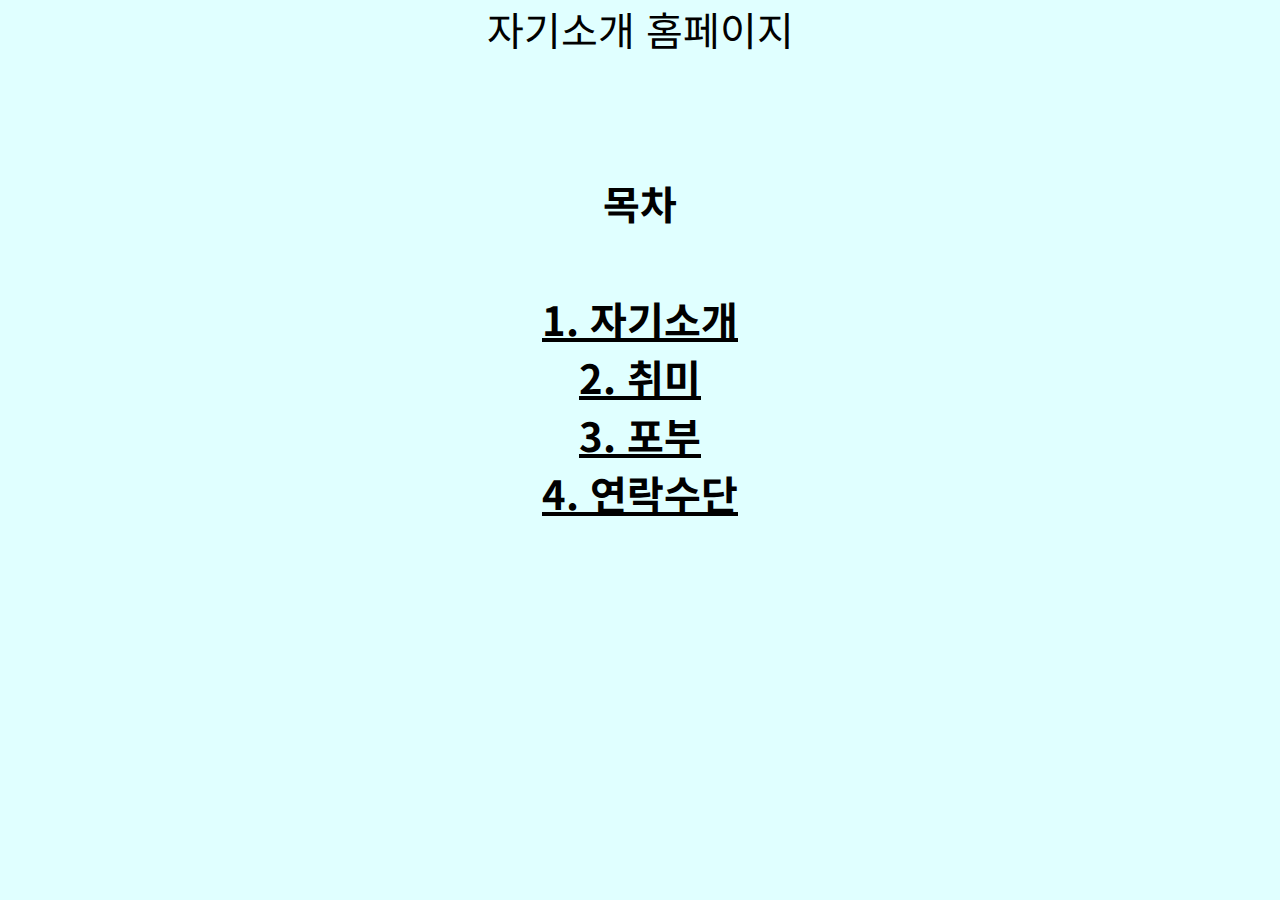
<file: index.html>
<!doctype html>
<html lang="ko">
    <head>
        <title>자기소개 홈페이지</title>
        <link rel="preconnect" href="https://fonts.googleapis.com">
        <link rel="preconnect" href="https://fonts.gstatic.com" crossorigin>
        <link href="https://fonts.googleapis.com/css2?family=Noto+Sans+KR:wght@500&display=swap" rel="stylesheet">
        <link rel="stylesheet" type="text/css" href="style.css">
    자기소개 홈페이지
    </head>
    <body>
        
        <br>
        <br>
        <br>
        <div class="TableOfContents">
            <h1>목차</h1>
            <br>
            <a href="자기소개.html"><h3>1. 자기소개</h3></a>
            <a href="취미.html"><h3>2. 취미</h3></a>
            <a href="포부.html"><h3>3. 포부</h3></a>
            <a href="연락수단.html"><h3>4. 연락수단</h3></a>
        </div>
            
    </body>
</html>
</file>
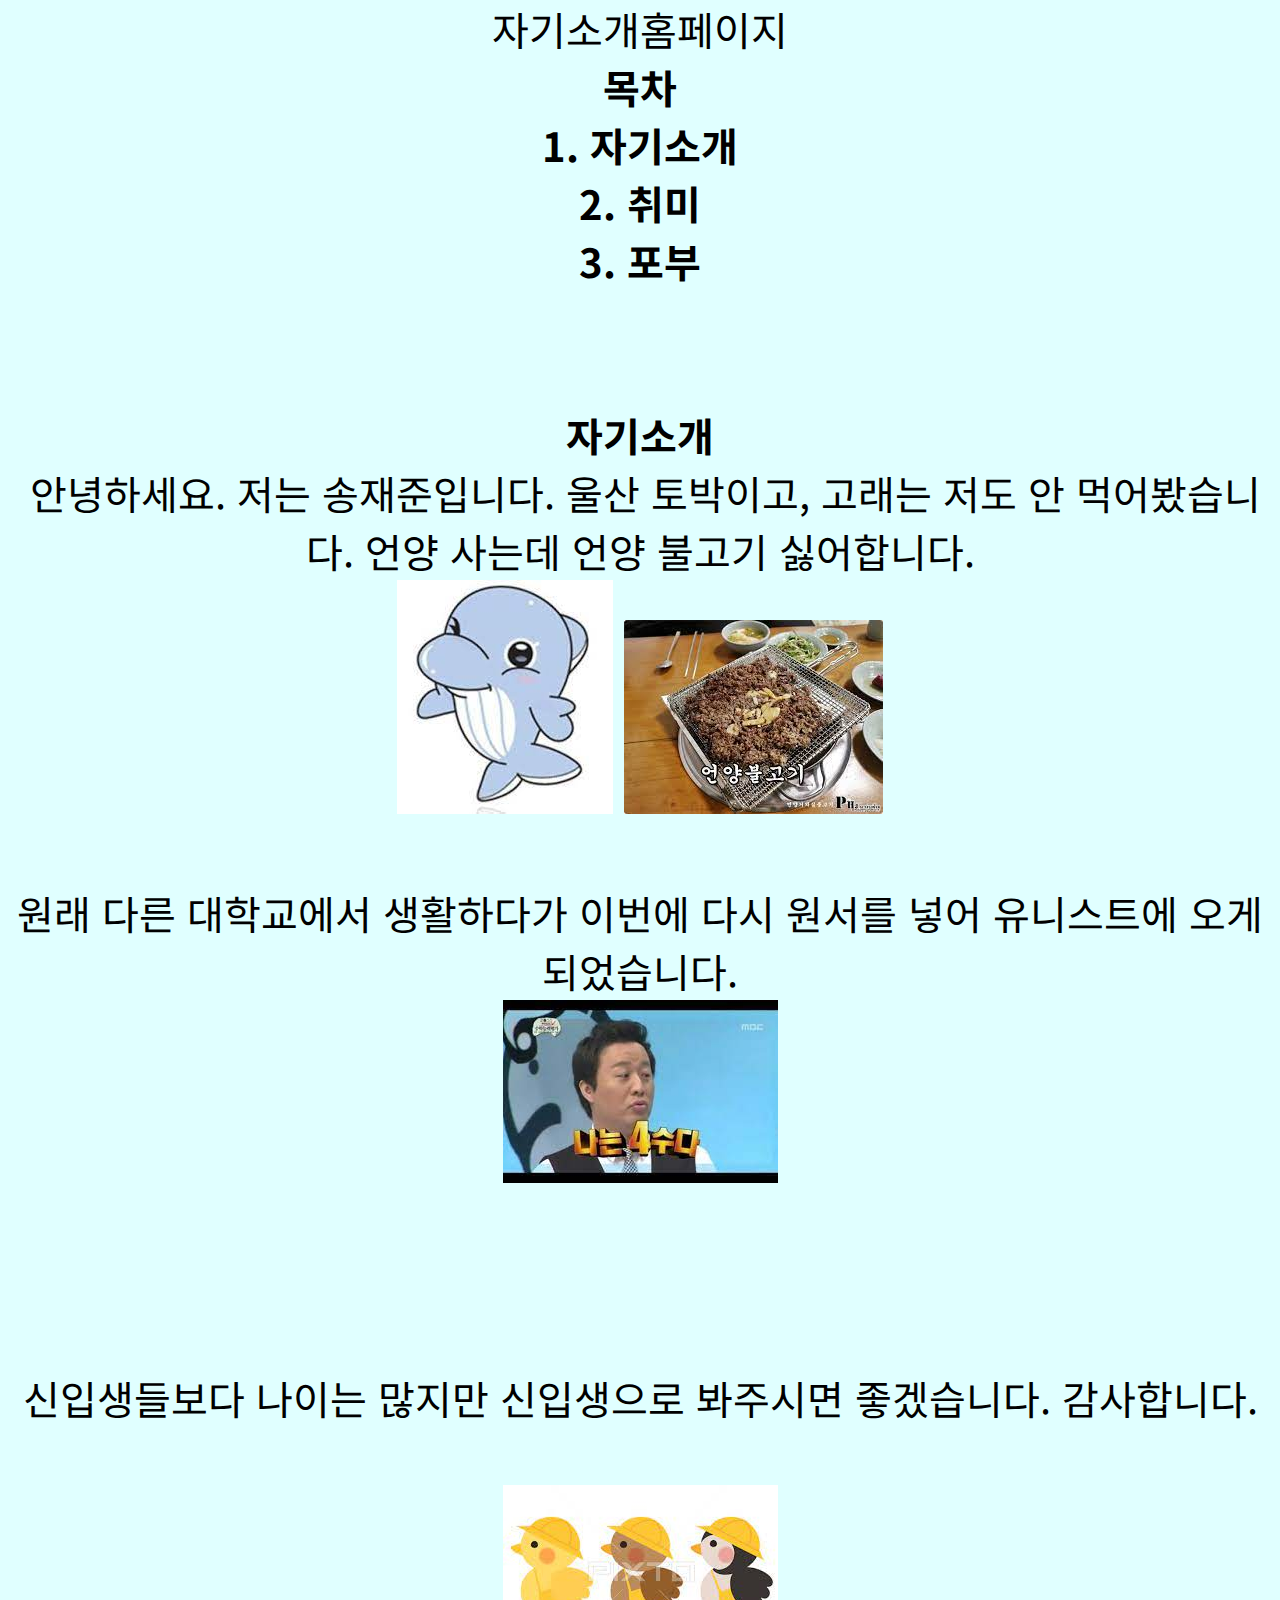
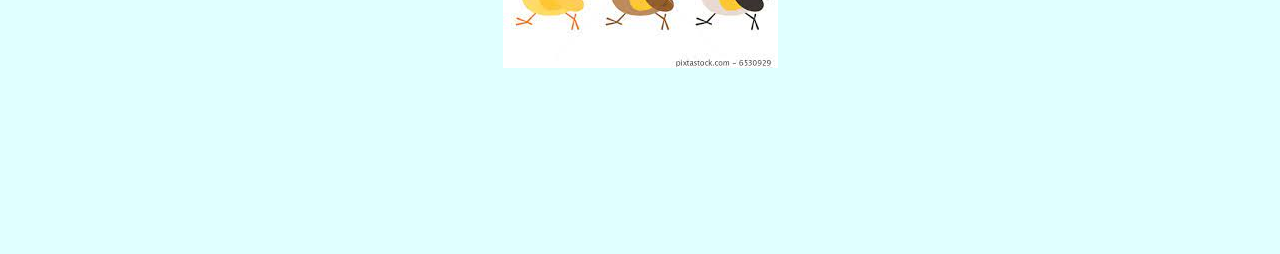
<file: home.html>
<!doctype html>
<html lang="ko">
    <head>
        <link rel="preconnect" href="https://fonts.googleapis.com">
        <link rel="preconnect" href="https://fonts.gstatic.com" crossorigin>
        <link href="https://fonts.googleapis.com/css2?family=Noto+Sans+KR:wght@500&display=swap" rel="stylesheet">
        <link rel="stylesheet" type="text/css" href="style.css"
    </head>
    <body>
        <div class="TableOfContents">
            자기소개홈페이지
            <h1>목차</h1>
            <h3>1. 자기소개</h3>
            <h3>2. 취미</h3>
            <h3>3. 포부</h3>
            <br>

            <img class="Contents1">
                <h2>자기소개</h2>
                <img class="intro">
                    안녕하세요. 저는 송재준입니다. 울산 토박이고, 고래는 저도 안 먹어봤습니다. 언양 사는데 언양 불고기 싫어합니다.
                    <br>
                    <ul class="Image1">
                    <image class="울산고래" src="image/울산고래.jpg"></image>
                    <image class="언양불고기" src="image/언양불고기.jpg"></image>
                    </ul>
                    <br>
                    원래 다른 대학교에서 생활하다가 이번에 다시 원서를 넣어 유니스트에 오게 되었습니다.
                    <br>
                    <img class="재수" src="image/재수.jpg"></img>
                    <br>
                    <br>
                    <br>
                    <br>
                    신입생들보다 나이는 많지만 신입생으로 봐주시면 좋겠습니다. 감사합니다.                    <br>
                    <br>
                    <img class="신입생" src="image/신입생.jpg"></img>
                    <br>
                    <br>
                    <br>
                    <br>
        </div>    
    </body>
<html>
</file>
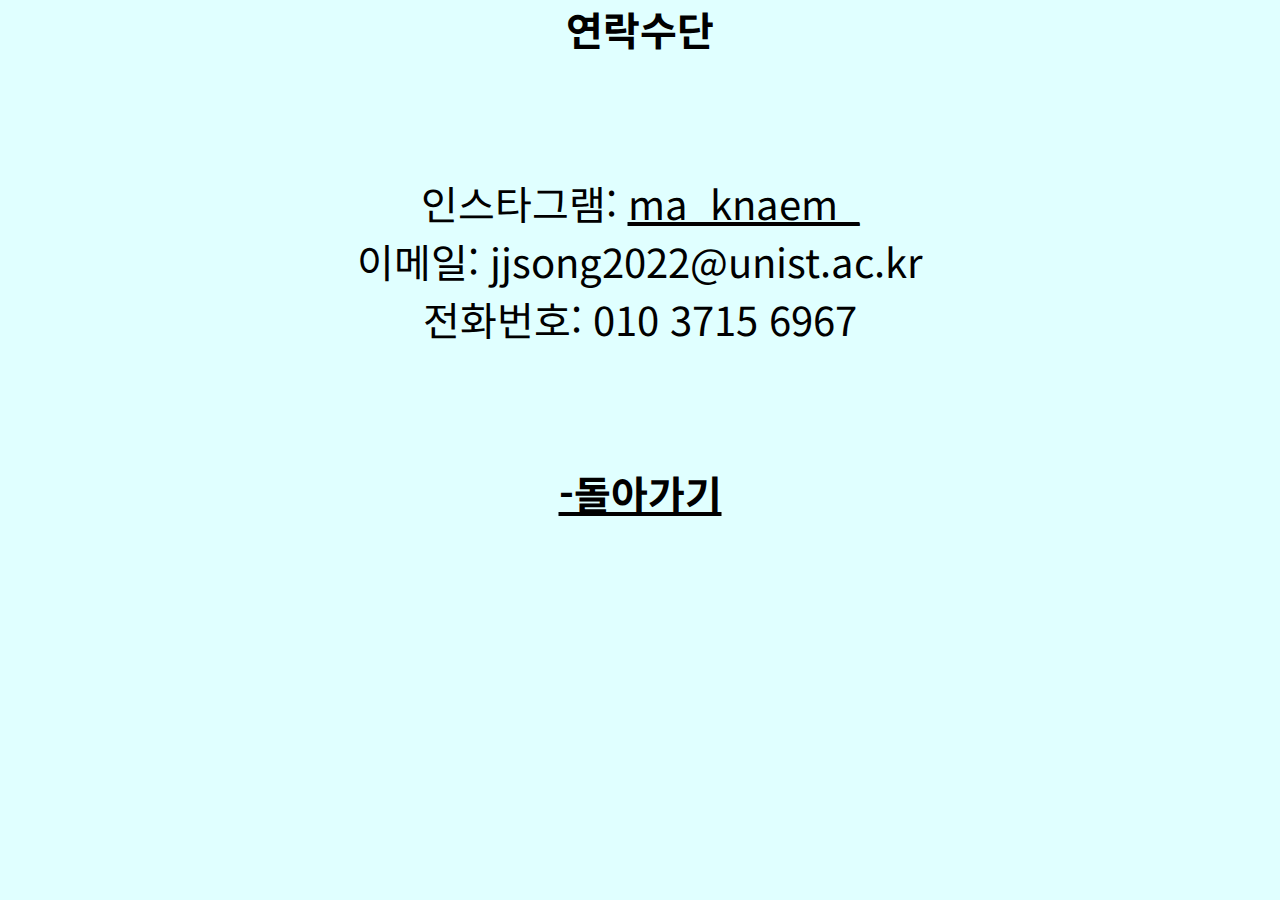
<file: 연락수단.html>
<!doctype html>
<html lang="ko">
    <head>
        <link rel="preconnect" href="https://fonts.googleapis.com">
        <link rel="preconnect" href="https://fonts.gstatic.com" crossorigin>
        <link href="https://fonts.googleapis.com/css2?family=Noto+Sans+KR:wght@500&display=swap" rel="stylesheet">
        <link rel="stylesheet" type="text/css" href="style.css"
    </head>
    <body>
        <div class="Contents4">
            <h2>연락수단</h2>
            <br>
            <br>
            인스타그램: 
            <a href="https://www.instagram.com/ma_knaem_/">ma_knaem_</a>
            <br>
            이메일: jjsong2022@unist.ac.kr
            <br>
            전화번호: 010 3715 6967
            <br>
            <br>
            <br>
            <a href="index.html"><h3>-돌아가기</h3></a>
        </div> 

    </body>
</html>
</file>
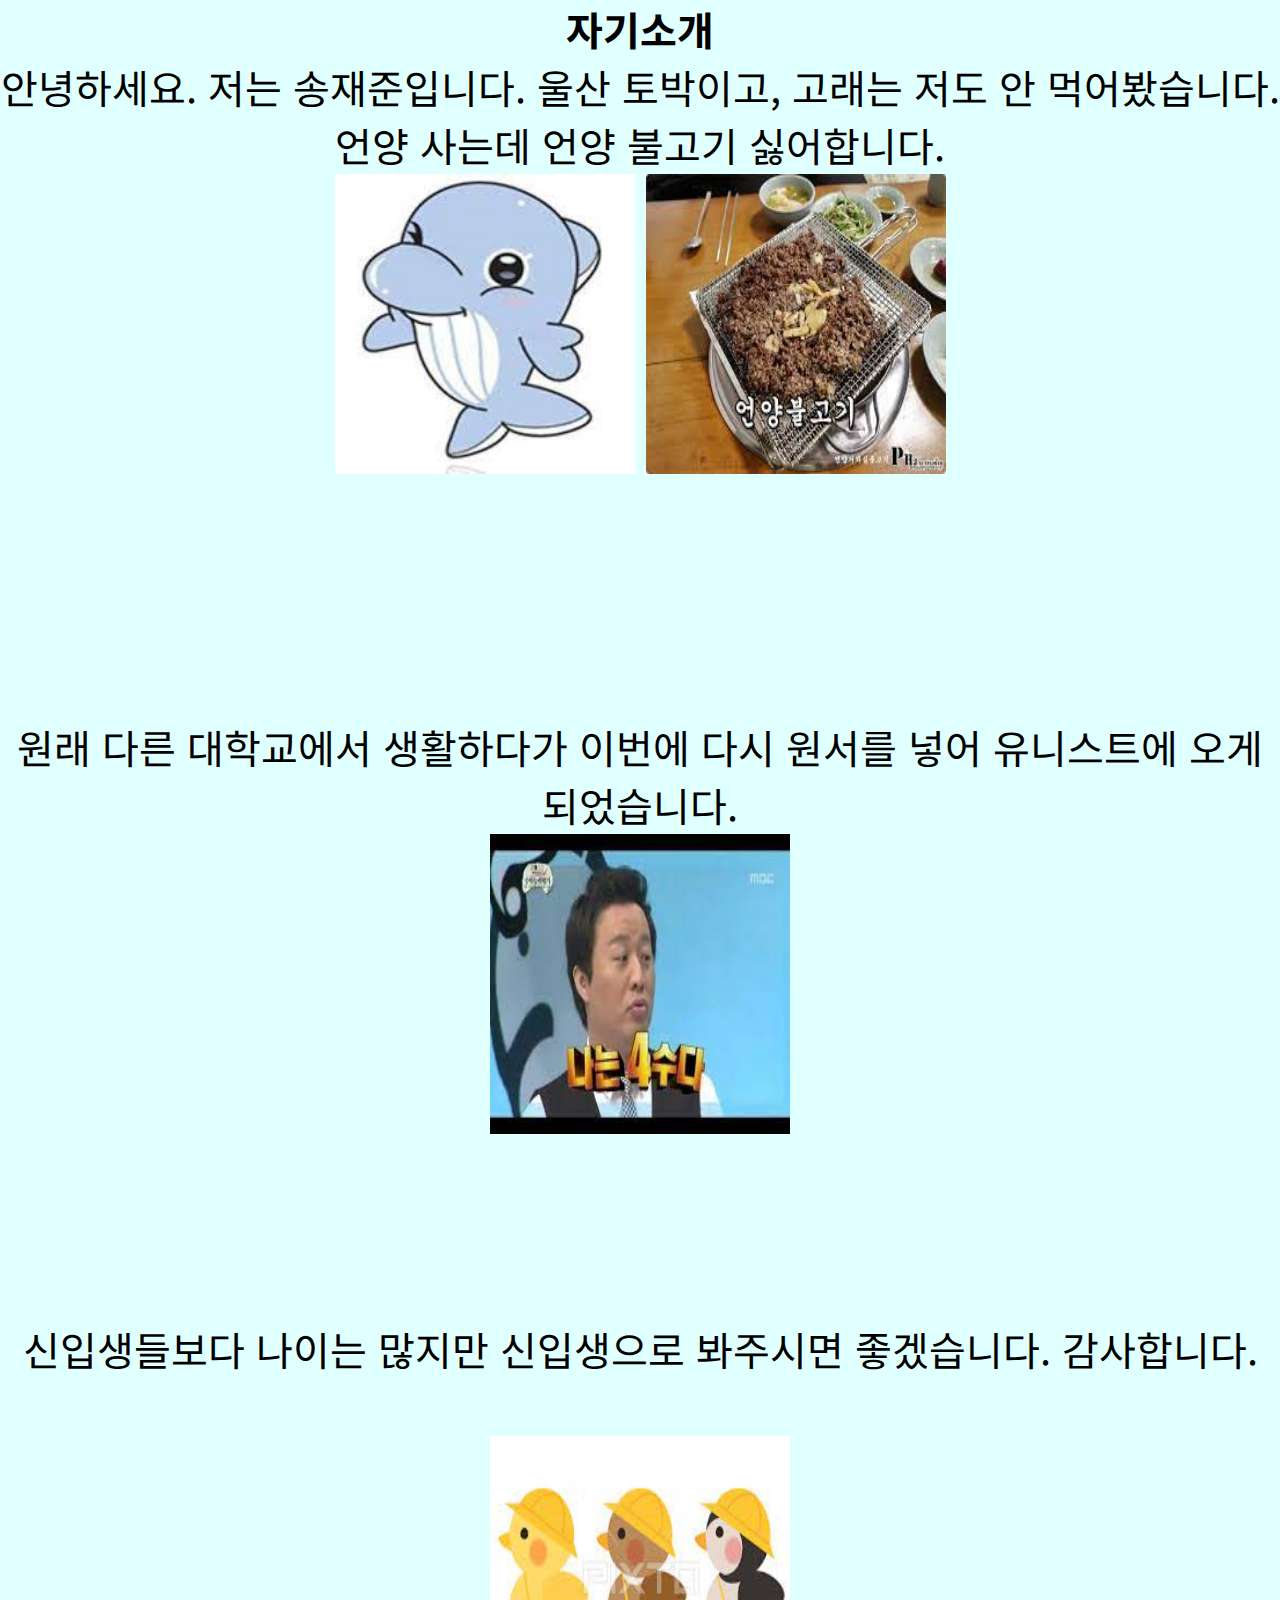
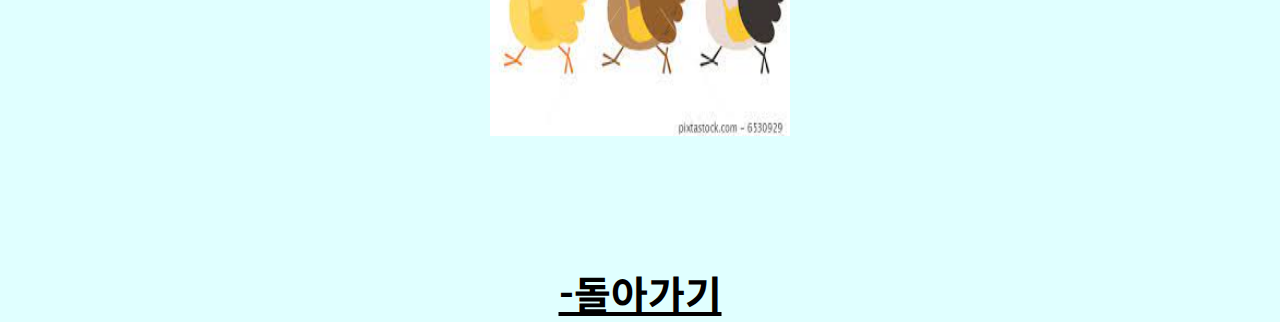
<file: 자기소개.html>
<!doctype html>
<html lang="ko">
    <head>
        <link rel="preconnect" href="https://fonts.googleapis.com">
        <link rel="preconnect" href="https://fonts.gstatic.com" crossorigin>
        <link href="https://fonts.googleapis.com/css2?family=Noto+Sans+KR:wght@500&display=swap" rel="stylesheet">
        <link rel="stylesheet" type="text/css" href="style.css"
    </head>
    <body>
        <div class="Contents1">
            <h2>자기소개</h2>
            안녕하세요. 저는 송재준입니다. 울산 토박이고, 고래는 저도 안 먹어봤습니다. 언양 사는데 언양 불고기 싫어합니다.
            <br>
            <ul class="Image1">
                <image class="사진" src="image/울산고래.jpg"></image>
                <image class="사진" src="image/언양불고기.jpg"></image>
            </ul>
            <br>
            <br>
            <br>
            <br>
            원래 다른 대학교에서 생활하다가 이번에 다시 원서를 넣어 유니스트에 오게 되었습니다.
            <br>
            <img class="사진" src="image/재수.jpg"></ㅇ>
            <br>
            <br>
            <br>
            <br>
            신입생들보다 나이는 많지만 신입생으로 봐주시면 좋겠습니다. 감사합니다.                    <br>
            <br>
            <img class="사진" src="image/신입생.jpg"></img>
            <br>
            <br>
            <br>
            <a href="index.html"><h3>-돌아가기</h3></a>

        </div>
    </body>
</html>
</file>
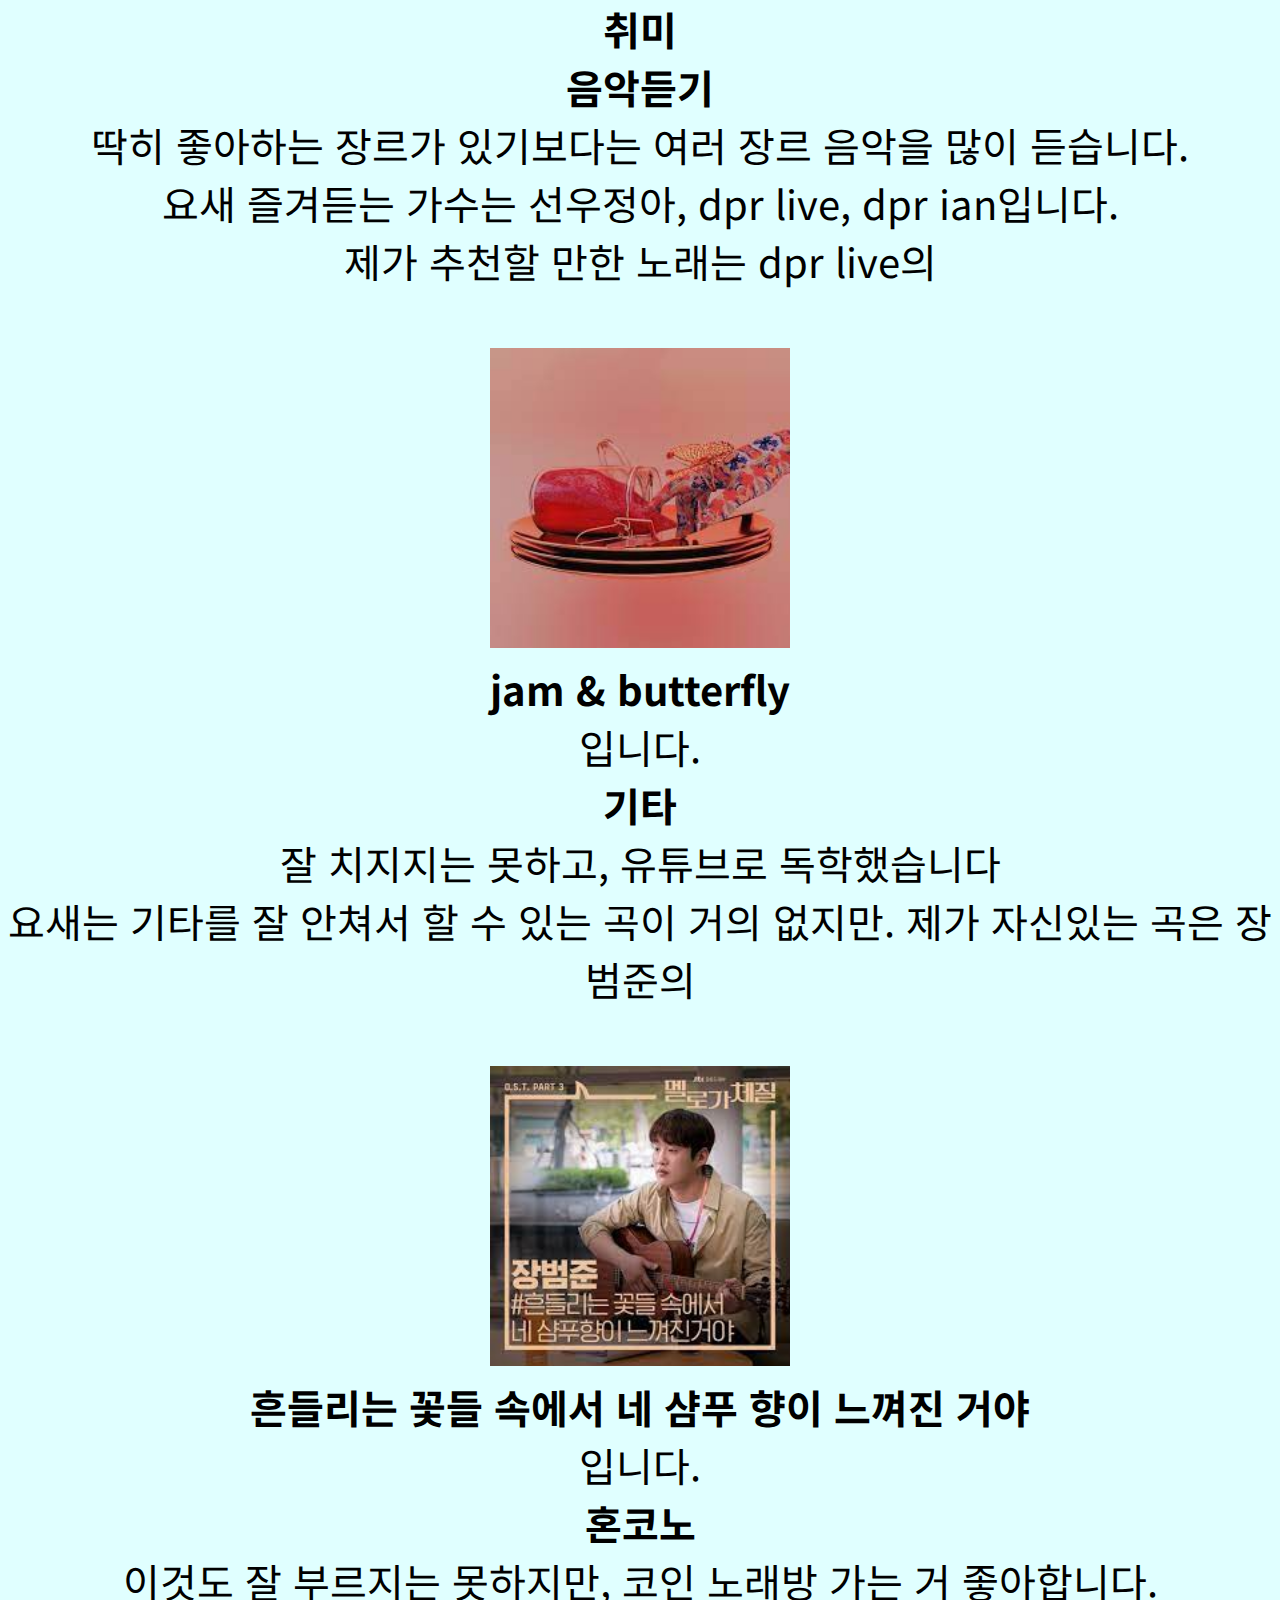
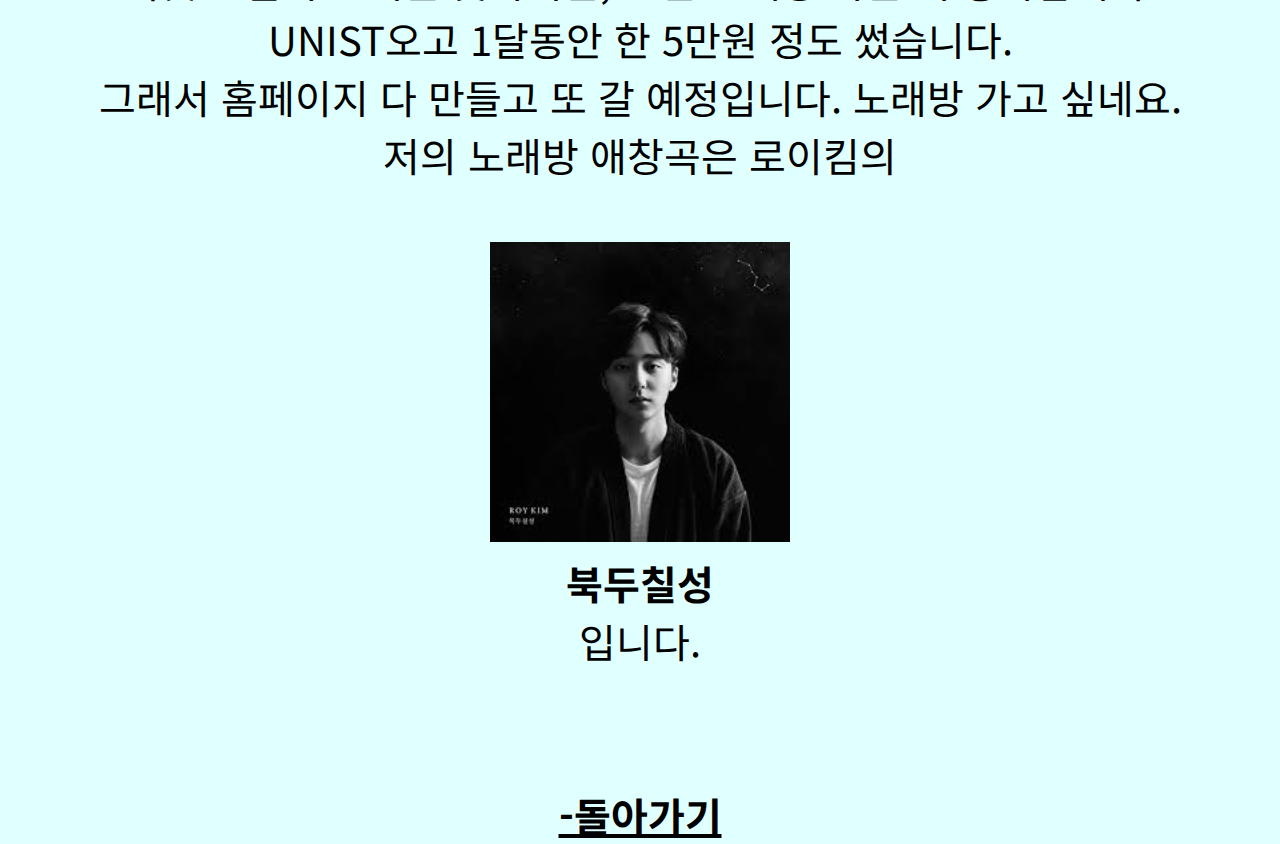
<file: 취미.html>
<!doctype html>
<html lang="ko">
    <head>
        <link rel="preconnect" href="https://fonts.googleapis.com">
        <link rel="preconnect" href="https://fonts.gstatic.com" crossorigin>
        <link href="https://fonts.googleapis.com/css2?family=Noto+Sans+KR:wght@500&display=swap" rel="stylesheet">
        <link rel="stylesheet" type="text/css" href="style.css"
    </head>
    <body>
        <div class="Contents2">
            <h2>취미</h2>
            <h1>음악듣기</h1>
            딱히 좋아하는 장르가 있기보다는 여러 장르 음악을 많이 듣습니다.
            <br>
            요새 즐겨듣는 가수는 선우정아, dpr live, dpr ian입니다.
            <br>
            제가 추천할 만한 노래는 dpr live의
            <br>
            <br>
            <img class="사진" src="image/노래.jpg"></img>
            <h4>jam & butterfly</h4>
            입니다.
            <br>
            <h1>기타</h1>
            잘 치지지는 못하고, 유튜브로 독학했습니다
            <br>
            요새는 기타를 잘 안쳐서 할 수 있는 곡이 거의 없지만.
            제가 자신있는 곡은 장범준의
            <br>
            <br>
            <img class="사진" src="image/노래1.jpg"></img>
            <h4>흔들리는 꽃들 속에서 네 샴푸 향이 느껴진 거야</h4>
            입니다.
            <br>
            <h1>혼코노</h1>
            이것도 잘 부르지는 못하지만, 코인 노래방 가는 거 좋아합니다.
            <br>
            UNIST오고 1달동안 한 5만원 정도 썼습니다.
            <br>
            그래서 홈페이지 다 만들고 또 갈 예정입니다. 노래방 가고 싶네요.
            <br>
            저의 노래방 애창곡은 로이킴의
            <br>
            <br>
            <img class="사진" src="image/노래2.jpg"></img>
            <h4>북두칠성</h4>
            입니다.
            <br>
            <br>
            <br>
            <a href="index.html"><h3>-돌아가기</h3></a>

        </div>
    </body>
</html>
</file>
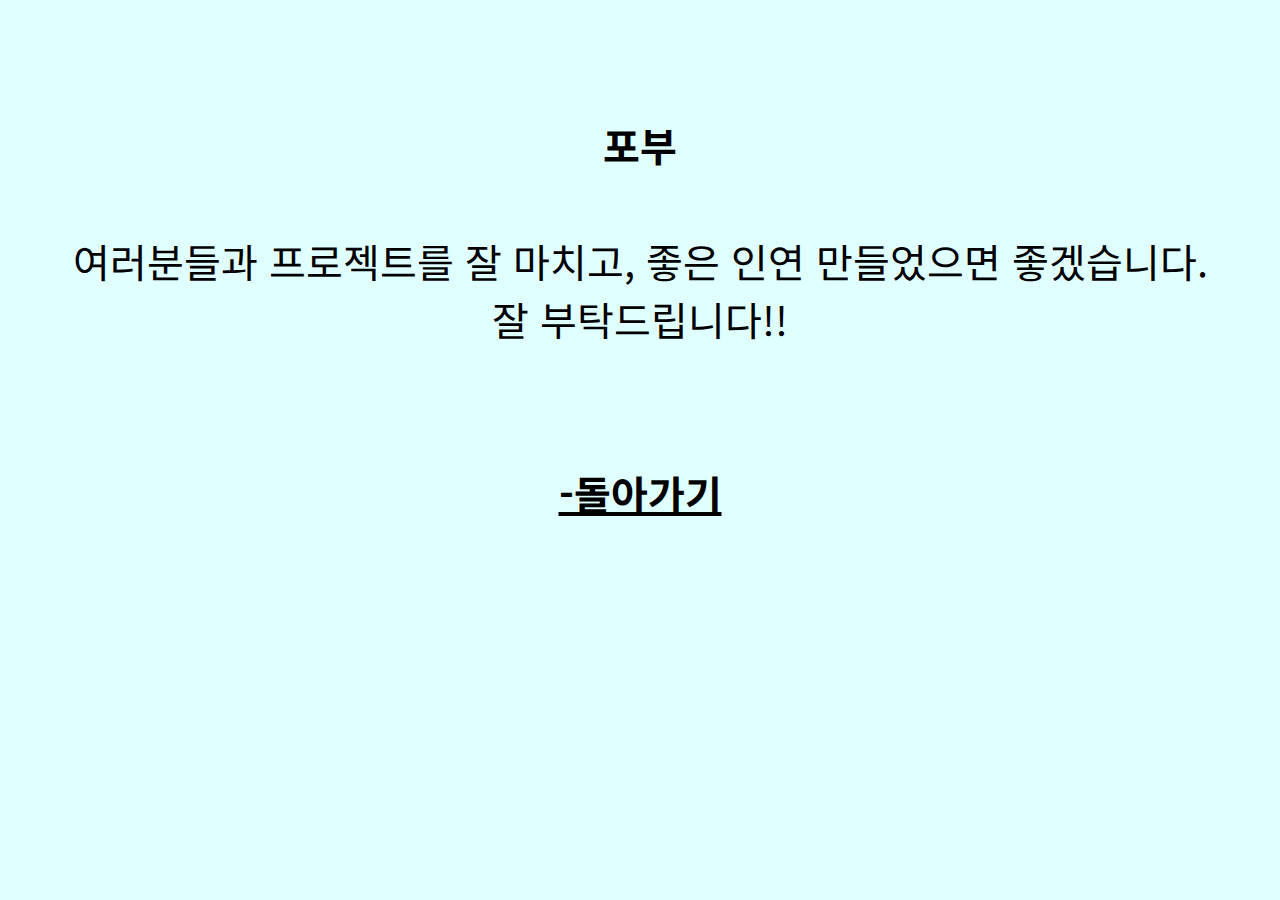
<file: 포부.html>
<!doctype html>
<html lang="ko">
    <head>
        <link rel="preconnect" href="https://fonts.googleapis.com">
        <link rel="preconnect" href="https://fonts.gstatic.com" crossorigin>
        <link href="https://fonts.googleapis.com/css2?family=Noto+Sans+KR:wght@500&display=swap" rel="stylesheet">
        <link rel="stylesheet" type="text/css" href="style.css"
    </head>
    <body>
            <br>
        <div class="Contents3">
            <br>
            <h2>포부</h2>
            <br>
            여러분들과 프로젝트를 잘 마치고, 좋은 인연 만들었으면 좋겠습니다.
            <br>
            잘 부탁드립니다!!
            <br>
            <br>
            <br>
            <a href="index.html"><h3>-돌아가기</h3></a>
        </div>
        
    </body>
</html>
</file>
<file: style.css>
*{  
    font-family: 'Noto Sans KR', sans-serif;
    list-style: none;
    border-collapse: collapse;
    margin: 0px;
    padding: 0px;
    color: #000;
    text-align: center;
    font-size: 40px;
    background-color:lightcyan;
    
    
}

.intro_bg{
    background-color: white;
    width: cover;
    height: 1000px;
}

.사진 {
    width: 300px;
    height: 300px;
}

.배경{
    height: 100vh;
}
</file>
